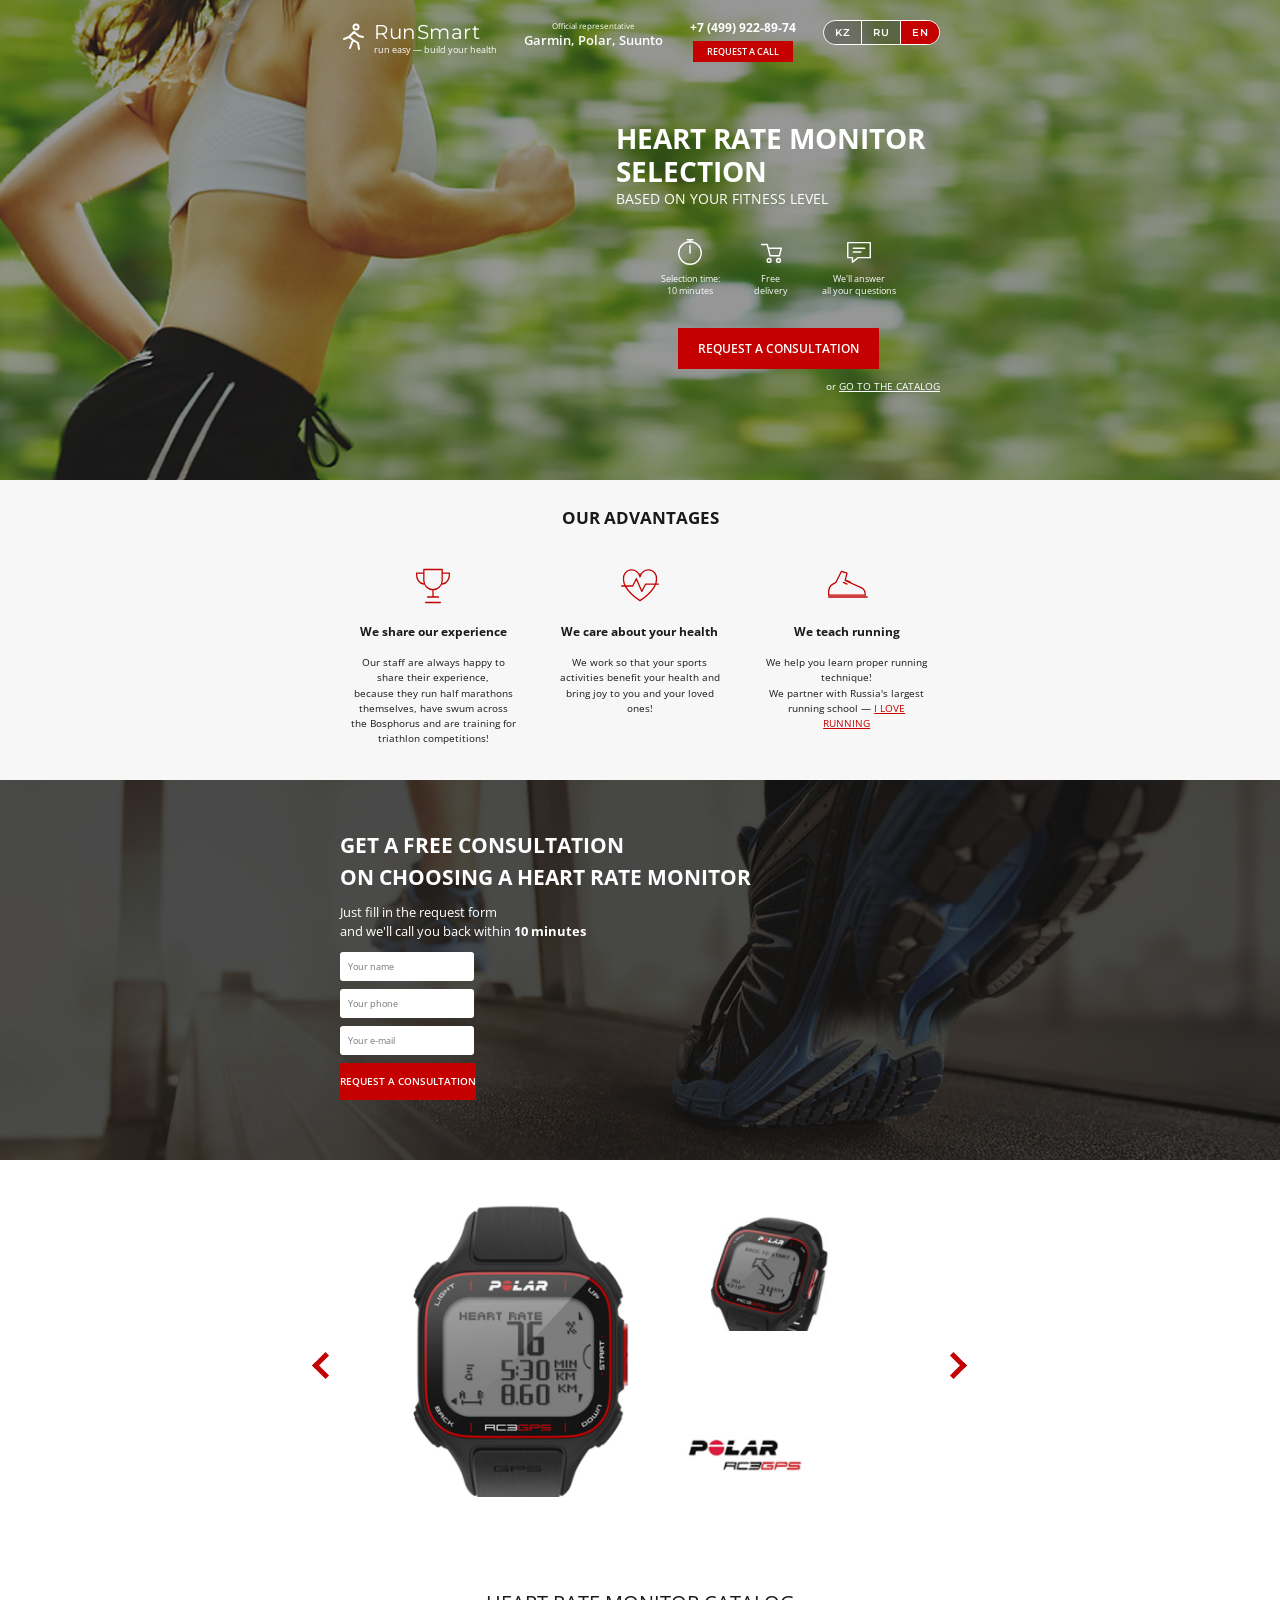
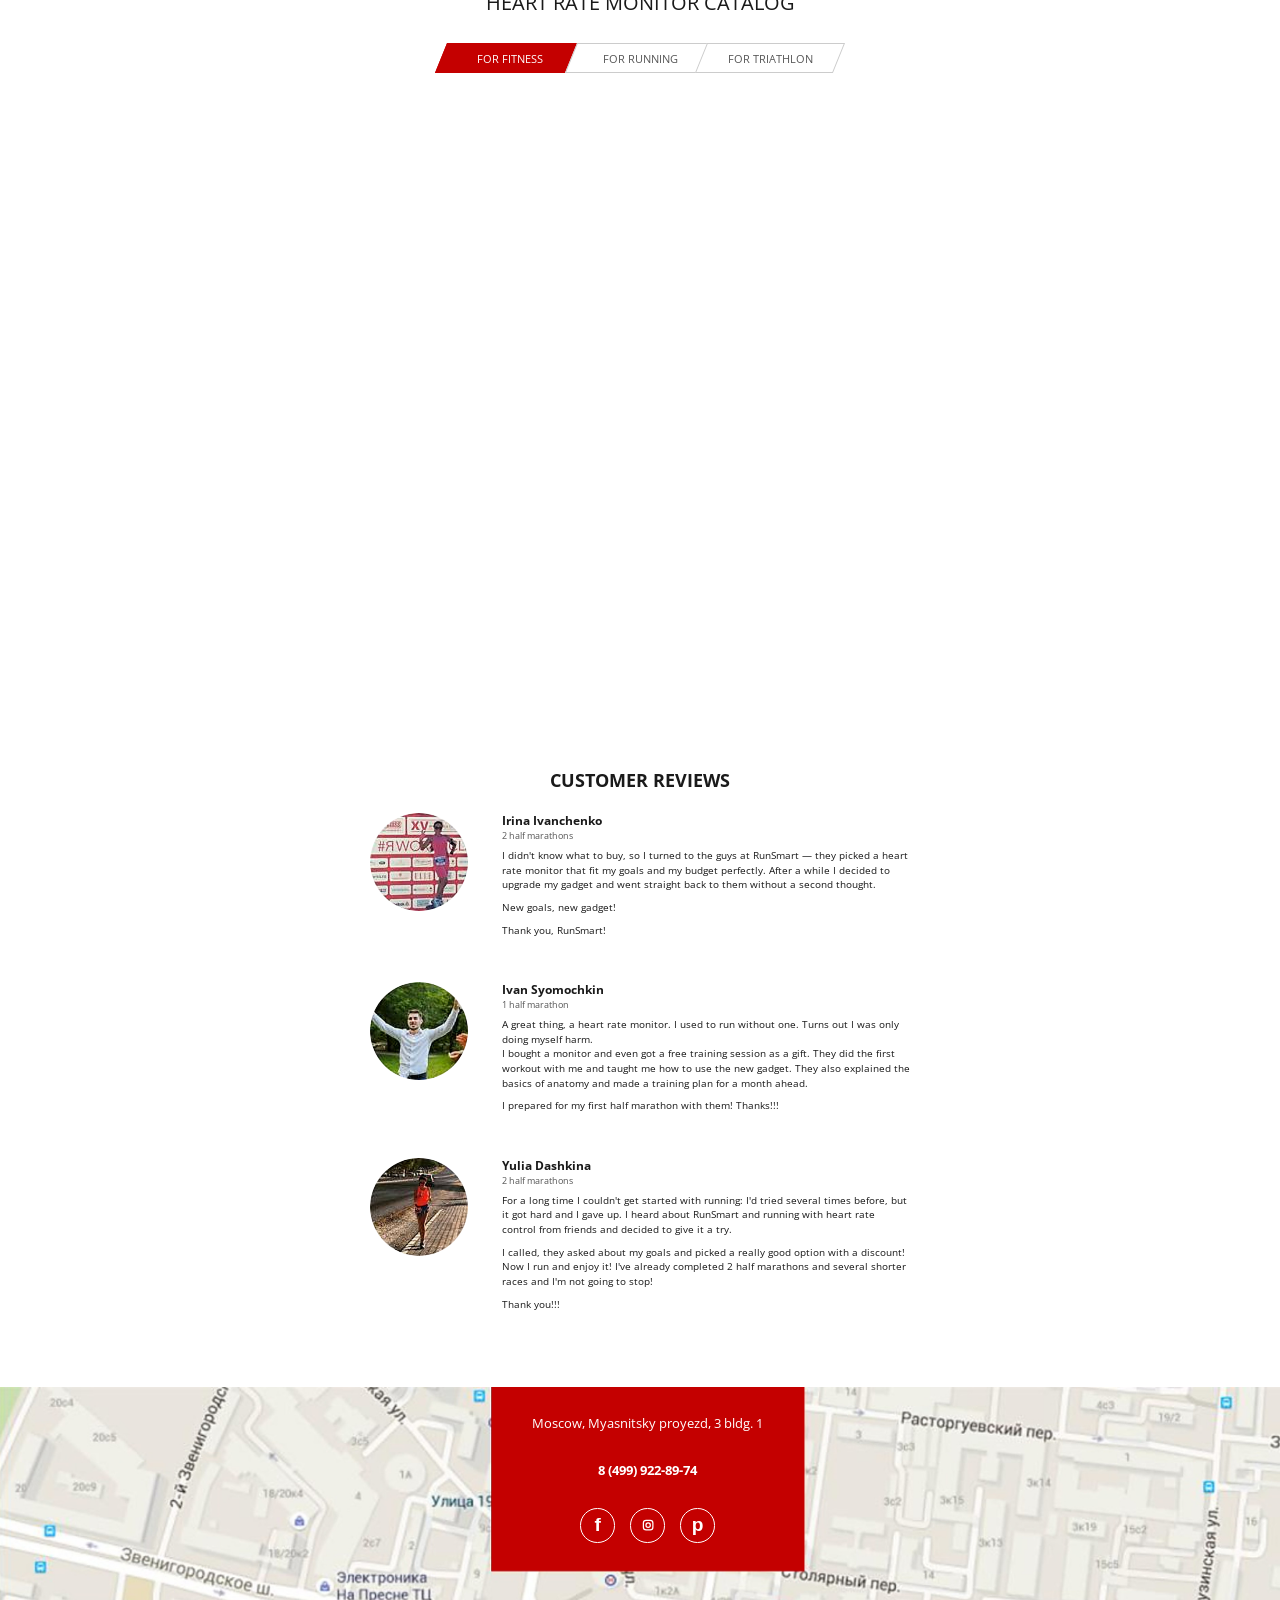
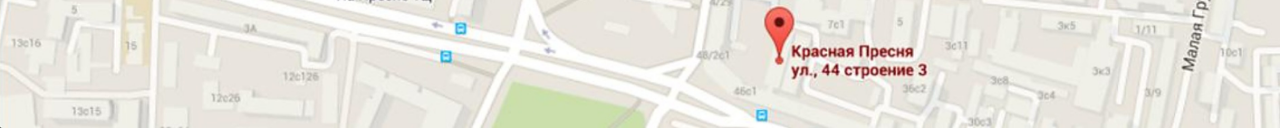
<file: index.html>
<!DOCTYPE html>
<html lang="ru">
<head>
<meta charset="UTF-8">
<meta name="viewport" content="width=device-width, initial-scale=1">
<title data-i18n="title">RunSmart — подбор пульсометра</title>
<link rel="preconnect" href="https://fonts.googleapis.com">
<link href="https://fonts.googleapis.com/css2?family=Montserrat:wght@400;600&family=Open+Sans:wght@400;600;700&display=swap" rel="stylesheet">
<link rel="stylesheet" href="style.css">
</head>
<body>

<!-- 1. HERO -->
<section class="hero">
  <header class="top container">
    <a class="logo" href="#"><svg width="26" height="30" viewBox="0 0 26 30" fill="none" stroke="#fff" stroke-width="2" stroke-linecap="round"><circle cx="16" cy="4" r="2.5"/><path d="M14 9l-5 5 4 3-3 8M14 9l5 4 4 1M13 17l5 3 1 6M9 14l-5 2"/></svg>
      <span><b>RunSmart</b><small data-i18n="slogan">бегай легко - укрепляй здоровье</small></span></a>
    <div class="rep"><small data-i18n="rep">Официальный представитель</small><b>Garmin, Polar, Suunto</b></div>
    <div class="call"><b>+7 (499) 922-89-74</b><button type="button" class="btn btn-xs" data-open="callBtn" data-i18n="callBtn">Заказать звонок</button></div>
    <div class="lang" id="lang" role="group" aria-label="Language / Тіл / Язык">
      <button type="button" data-lang="kz" lang="kk" title="Қазақша">KZ</button>
      <button type="button" data-lang="ru" lang="ru" title="Русский">RU</button>
      <button type="button" data-lang="en" lang="en" title="English">EN</button>
    </div>
  </header>

  <div class="hero-body">
    <h1 data-i18n="h1">Подбор пульсометра</h1>
    <p class="sub" data-i18n="sub">с учётом вашего уровня подготовки</p>
    <ul class="perks">
      <li><svg viewBox="0 0 32 32"><circle cx="16" cy="17" r="12"/><path d="M16 17V9M13 3h6M16 3v2"/></svg><span data-i18n-html="perk1">Время подбора:<br>10 минут</span></li>
      <li><svg viewBox="0 0 32 32"><path d="M6 8h6l3 12h10l2-8H13"/><circle cx="14" cy="25" r="2"/><circle cx="24" cy="25" r="2"/></svg><span data-i18n-html="perk2">Бесплатная<br>доставка</span></li>
      <li><svg viewBox="0 0 32 32"><path d="M4 6h24v16H15l-6 5v-5H4z"/><path d="M10 12h12M10 16h8"/></svg><span data-i18n-html="perk3">Ответим<br>на все вопросы</span></li>
    </ul>
    <button type="button" class="btn btn-lg" data-open="consult" data-i18n="consult">Заказать консультацию</button>
    <p class="or" data-i18n-html="or">или <a href="#catalog">перейти в каталог</a></p>
  </div>
</section>

<!-- 2. ПРЕИМУЩЕСТВА -->
<section class="adv">
  <h2 data-i18n="advTitle">Наши преимущества</h2>
  <div class="adv-grid">
    <article>
      <svg viewBox="0 0 48 48"><path d="M14 6h20v12a10 10 0 0 1-20 0zM14 10H6c0 8 3 11 8 12M34 10h8c0 8-3 11-8 12M24 28v8M16 42h16M18 36h12"/></svg>
      <h3 data-i18n="adv1h">Делимся опытом</h3>
      <p data-i18n-html="adv1p">Наши сотрудники всегда готовы поделиться своим опытом,<br>так как сами бегают полумарафоны, переплыли Босфор, готовятся к соревнованиям по триатлону!</p>
    </article>
    <article>
      <svg viewBox="0 0 48 48"><path d="M24 40S6 29 6 17a9 9 0 0 1 18-3 9 9 0 0 1 18 3c0 12-18 23-18 23zM4 24h12l4-8 6 14 4-8h14"/></svg>
      <h3 data-i18n="adv2h">Заботимся о здоровье</h3>
      <p data-i18n="adv2p">Мы работаем для того, чтобы Ваши занятия спортом шли на пользу Вашему здоровью и были в радость Вам и Вашим близким!</p>
    </article>
    <article>
      <svg viewBox="0 0 48 48"><path d="M4 30c0-6 4-8 8-10l6-12 6 2-2 8 18 8c4 2 4 6 4 8H4zM4 36h42M20 20l4 2M24 18l4 2"/></svg>
      <h3 data-i18n="adv3h">Учим бегать</h3>
      <p data-i18n-html="adv3p">Помогаем с обучением правильной технике бега!<br>Дружим с крупнейшей школой бега в России - <a href="#">I LOVE RUNNING</a></p>
    </article>
  </div>
</section>

<!-- 3. ФОРМА -->
<section class="order" id="order">
  <div class="order-in">
    <h2 data-i18n-html="orderH">Получите бесплатную консультацию<br>по подбору пульсометра</h2>
    <p data-i18n-html="orderP">Просто заполните форму заявки<br>и мы перезвоним вам в течение <b>10 минут</b></p>
    <form id="form" novalidate>
      <input type="text" name="name" placeholder="Ваше имя" data-i18n-ph="phName" required>
      <input type="tel" name="phone" placeholder="Ваш телефон" data-i18n-ph="phPhone" required>
      <input type="email" name="email" placeholder="Ваш E-mail" data-i18n-ph="phEmail">
      <button class="btn btn-form" type="submit" data-i18n="consult">Заказать консультацию</button>
      <p class="msg" id="msg" role="status" hidden></p>
    </form>
  </div>
</section>

<!-- 4. КАТАЛОГ -->
<section class="catalog" id="catalog">
  <div class="slider">
    <button class="arrow" id="prev" aria-label="Назад" data-i18n-aria="prev"></button>
    <div class="viewport">
      <div class="track" id="track">
        <div class="slide"><img class="sm" src="img/slide1-main.png" alt="Polar RC3 GPS"><img class="ss" src="img/slide1-side.png" alt=""><img class="sl" src="img/polar-logo.png" alt="Polar RC3 GPS"></div>
        <div class="slide"><img class="sm" src="img/slide2-main.png" alt="Polar RC3 GPS"><img class="ss" src="img/slide2-side.png" alt=""><img class="sl" src="img/polar-logo.png" alt="Polar RC3 GPS"></div>
        <div class="slide"><img class="sm" src="img/slide3-main.png" alt="Polar RC3 GPS"><img class="ss" src="img/slide3-side.png" alt=""><img class="sl" src="img/polar-logo.png" alt="Polar RC3 GPS"></div>
      </div>
    </div>
    <button class="arrow" id="next" aria-label="Вперёд" data-i18n-aria="next"></button>
  </div>

  <h2 class="cat-title" data-i18n="catTitle">Каталог пульсометров</h2>
  <div class="tabs" id="tabs">
    <button class="tab active" data-cat="fitness"><span data-i18n="tabFitness">Для фитнеса</span></button>
    <button class="tab" data-cat="run"><span data-i18n="tabRun">Для бега</span></button>
    <button class="tab" data-cat="tri"><span data-i18n="tabTri">Для триатлона</span></button>
  </div>
  <div class="grid" id="grid"></div>
</section>

<!-- 5. ОТЗЫВЫ -->
<section class="reviews">
  <h2 data-i18n="revTitle">Отзывы клиентов</h2>
  <div class="rev-list">
    <article class="rev">
      <div class="ava a1"></div>
      <div><h4 data-i18n="r1name">Ирина Иванченко</h4><small data-i18n="r1sub">2 полумарафона</small>
        <p data-i18n="r1p1">Не знала, что себе купить - обратилась к ребятам из RunSmart - подобрали пульсометр, который подошёл именно под мои цели и финансовые возможности. Через некоторое время решила обновить гаджет - не раздумывая обратилась туда же.</p>
        <p data-i18n="r1p2">Новые цели - новый гаджет!</p><p data-i18n="r1p3">Спасибо, RunSmart!</p></div>
    </article>
    <article class="rev">
      <div class="ava a2"></div>
      <div><h4 data-i18n="r2name">Иван Сёмочкин</h4><small data-i18n="r2sub">1 полумарафон</small>
        <p data-i18n-html="r2p1">Крутая штука-пульсометр. Обычно без них бегал. Оказывается только хуже себе делал.<br>Купил пульсометр, ещё в подарок получил тренировку. Со мной вместе провели первую тренировку, научили пользоваться новым гаджетом. Также объяснили основы анатомии, составили план тренировок на месяц вперёд.</p>
        <p data-i18n="r2p2">С ними подготовился к своему первому полумарафону! Спасибо!!!</p></div>
    </article>
    <article class="rev">
      <div class="ava a3"></div>
      <div><h4 data-i18n="r3name">Юлия Дашкина</h4><small data-i18n="r3sub">2 полумарафона</small>
        <p data-i18n="r3p1">Долго не могла начать бегать, т.к. до этого несколько раз начинала, но становилось тяжело и я бросала. От друзей услышала о RunSmart и о беге с контролем пульса и решила попробовать.</p>
        <p data-i18n="r3p2">Позвонила, ребята поинтересовались моими целями и подобрали очень интересный вариант со скидкой! Теперь бегаю и наслаждаюсь бегом! Пробежала уже 2 полумарафона и несколько более коротких забегов и не намерена останавливаться!</p><p data-i18n="r3p3">Спасибо!!!</p></div>
    </article>
  </div>
</section>

<!-- 6. КОНТАКТЫ / КАРТА -->
<section class="map">
  <iframe class="map-frame" src="https://www.google.com/maps?q=%D0%9C%D0%BE%D1%81%D0%BA%D0%B2%D0%B0%2C+%D1%83%D0%BB.+%D0%9A%D1%80%D0%B0%D1%81%D0%BD%D0%B0%D1%8F+%D0%9F%D1%80%D0%B5%D1%81%D0%BD%D1%8F%2C+44%D1%813&hl=ru&z=16&output=embed" loading="lazy" referrerpolicy="no-referrer-when-downgrade" title="Карта: RunSmart" data-i18n-title="mapTitle"></iframe>
  <div class="map-card">
    <p data-i18n="address">Москва, Мясницкий проезд, д.3с1</p>
    <b>8 (499) 922-89-74</b>
    <div class="soc">
      <a href="#" aria-label="Facebook">f</a>
      <a href="#" aria-label="Instagram"><svg viewBox="0 0 24 24"><rect x="5" y="5" width="14" height="14" rx="4"/><circle cx="12" cy="12" r="3.2"/></svg></a>
      <a href="#" aria-label="Pinterest">p</a>
    </div>
  </div>
</section>

<div class="modal" id="modal" hidden>
  <div class="modal-box" role="dialog" aria-modal="true" aria-labelledby="mt">
    <button class="modal-x" id="mx" aria-label="Закрыть" data-i18n-aria="close">&times;</button>
    <h3 id="mt">Заказать консультацию</h3>
    <p id="mp">Оставьте контакты — мы перезвоним в течение 10 минут</p>
    <form id="mform" novalidate>
      <input type="text" name="name" placeholder="Ваше имя" data-i18n-ph="phName" required>
      <input type="tel" name="phone" placeholder="Ваш телефон" data-i18n-ph="phPhone" required>
      <input type="email" name="email" placeholder="Ваш E-mail" data-i18n-ph="phEmail">
      <input type="hidden" name="topic">
      <button class="btn btn-form" type="submit" data-i18n="consult">Заказать консультацию</button>
      <p class="msg" id="mmsg" role="status" hidden></p>
    </form>
  </div>
</div>

<button class="to-top" id="toTop" type="button" aria-label="Наверх" data-i18n-aria="toTop"></button>
<script src="i18n.js"></script>
<script src="script.js"></script>
</body>
</html>
</file>
<file: style.css>
:root{--red:#c40000;--dark:#1a1a1a;--bg:#f7f7f7;--w:600px}
html{scroll-behavior:smooth}
*{box-sizing:border-box;margin:0;padding:0}
body{font-family:'Open Sans',Arial,sans-serif;color:var(--dark);font-size:14px;line-height:1.4}
a{color:inherit}
h2{font-weight:700;font-size:22px;text-transform:uppercase;text-align:center}
.container{max-width:var(--w);margin:0 auto}
.btn{display:inline-block;white-space:nowrap;background:var(--red);color:#fff;text-transform:uppercase;text-decoration:none;border:0;cursor:pointer;font:600 12px 'Open Sans',sans-serif;transition:background .2s}
.btn:hover{background:#9c0000}
.btn-xs{padding:4px 14px;font-size:9px}
.btn-lg{padding:12px 0;width:136px;width:auto;min-width:135px;padding:12px 20px}
.btn-form{width:100%;padding:12px;margin-top:10px}

/* HERO */
.hero{background:#5d8a2f url(img/hero.jpg) center top/cover;color:#fff;min-height:480px;padding:20px 20px 60px;position:relative}
.top{display:flex;justify-content:space-between;align-items:flex-start;gap:20px;font-size:10px}
.logo{display:flex;gap:8px;align-items:center;text-decoration:none}
.logo b{display:block;font:400 20px 'Montserrat',sans-serif;letter-spacing:.5px}
.logo small{font-size:9px;display:block}
.rep{text-align:center}.rep small{display:block;font-size:8px}.rep b{font-size:13px;font-weight:600}
.call{text-align:center}.call b{display:block;font-size:12px;margin-bottom:4px}
.hero-body{max-width:var(--w);margin:60px auto 0;text-align:center;padding-left:calc(var(--w)*.46)}
.hero-body h1{font-size:28px;text-transform:uppercase;font-weight:700;text-align:left;line-height:1.2}
.sub{text-transform:uppercase;font-size:14px;text-align:left;margin-bottom:28px}
.perks{list-style:none;display:flex;gap:34px;justify-content:center;font-size:9px;margin-bottom:30px}
.perks svg{display:block;margin:0 auto 6px;width:30px;height:30px;fill:none;stroke:#fff;stroke-width:1.5;stroke-linecap:round;stroke-linejoin:round}
.or{font-size:10px;margin-top:10px;text-align:right}.or a{text-transform:uppercase}

/* ПРЕИМУЩЕСТВА */
.adv{background:var(--bg);padding:26px 20px 34px}
.adv h2{font-size:17px;margin-bottom:34px}
.adv-grid{max-width:var(--w);margin:0 auto;display:grid;grid-template-columns:repeat(3,1fr);gap:20px;text-align:center}
.adv article{padding:0 10px}
.adv svg{width:44px;height:44px;fill:none;stroke:var(--red);stroke-width:1.4;stroke-linecap:round;stroke-linejoin:round}
.adv h3{font-size:12px;margin:12px 0 14px}
.adv p{font-size:9.5px;line-height:1.6}
.adv p a{color:var(--red)}

/* ФОРМА */
.order{background:#222 url(img/form-bg.jpg) center/cover;color:#fff;padding:50px 20px 60px}
.order-in{max-width:var(--w);margin:0 auto}
.order h2{text-align:left;font-size:21px;line-height:1.5;margin-bottom:10px}
.order p{font-size:13px;margin-bottom:12px}
#form{width:136px}
#form input{width:134px;display:block;margin-bottom:8px;padding:8px 8px;border:0;border-radius:3px;font:400 9px 'Open Sans',sans-serif}
#form .btn-form{width:136px;margin-top:0;font-size:9.5px;padding:12px 0}
.msg{margin-top:10px;font-size:11px!important;width:260px;line-height:1.4}.msg.err{color:#ff9d9d}.msg.ok{color:#b6f5b6}

/* КАТАЛОГ */
.catalog{background:#fff;padding:40px 20px 40px}
.slider{max-width:660px;margin:0 auto 56px;display:flex;align-items:center;justify-content:space-between;gap:6px}
.viewport{width:594px;max-width:100%;overflow:hidden}
.track{display:flex;transition:transform .55s cubic-bezier(.65,0,.25,1)}
.slide{flex:0 0 100%;position:relative;height:333px}
.slide .sm{position:absolute;left:58px;top:2px;width:236px;height:auto}
.slide .ss{position:absolute;left:366px;top:14px;width:128px;height:auto}
.slide .sl{position:absolute;left:338px;top:232px;width:130px;height:auto}
.arrow{flex:0 0 28px;height:40px;background:none;border:0;cursor:pointer;position:relative}
.arrow:before{content:"";position:absolute;top:10px;left:6px;width:14px;height:14px;border:solid var(--red);border-width:0 0 5px 5px;transform:rotate(45deg)}
#next:before{border-width:5px 5px 0 0;transform:rotate(45deg);left:2px}
.arrow:hover:before{border-color:#8f0000}
.cat-title{font-weight:400;font-size:20px;margin-bottom:26px}
.tabs{display:flex;justify-content:center;margin-bottom:30px}
.tab{background:#fff;border:1px solid #ccc;color:#555;font:400 11px 'Open Sans',sans-serif;text-transform:uppercase;width:138px;height:30px;margin:0 -4px;transform:skewX(-22deg);cursor:pointer}
.tab span{display:inline-block;transform:skewX(22deg)}
.tab.active{background:var(--red);border-color:var(--red);color:#fff}
.grid{display:grid;grid-template-columns:repeat(3,186px);gap:14px;justify-content:center;max-width:var(--w);margin:0 auto}

.flip{perspective:1000px}
.inner{display:grid;height:100%;position:relative;transform-style:preserve-3d;transition:transform .7s cubic-bezier(.4,.1,.2,1)}
.flip.turned .inner{transform:rotateY(180deg)}
.inner>.card{grid-area:1/1;backface-visibility:hidden;-webkit-backface-visibility:hidden;background:#fff}
.inner>.card.back{transform:rotateY(180deg)}
.card{border:1px solid #ddd;min-height:274px;height:100%;padding:12px 12px 10px;text-align:center;display:flex;flex-direction:column}
.card .pic{height:128px;width:116px;background:center/contain no-repeat;margin:0 auto 12px}
.card h4{font:600 11px 'Montserrat',sans-serif;margin-bottom:10px}
.card p{font-size:10px;line-height:1.7;margin-bottom:6px}
.card a{color:var(--red);font-size:9px;text-transform:uppercase}
.card .foot{margin-top:auto;border-top:1px solid #eee;padding-top:8px;display:flex;justify-content:space-between;align-items:center;text-align:left}
.old{display:block;text-decoration:line-through;font-size:9px;color:#666}
.new{font-weight:700;font-size:13px}
.card .btn{font-size:10px;padding:0;width:82px;height:24px}
.card.back{justify-content:flex-start;text-align:left}
.card.back ul{list-style:none;font-size:9.5px;line-height:1.4;margin-bottom:auto}
.card.back li{padding-left:10px;position:relative;margin-bottom:4px}
.card.back li:before{content:"";position:absolute;left:0;top:4px;width:4px;height:4px;background:var(--red)}
.card.back .back-link{text-align:center;margin:4px 0 8px}

/* ОТЗЫВЫ */
.reviews{padding:20px 20px 30px}
.reviews h2{font-size:18px;margin-bottom:20px}
.rev-list{max-width:540px;margin:0 auto}
.rev{display:flex;gap:34px;margin-bottom:36px}
.ava{flex:0 0 98px;height:98px;border-radius:50%;background:#aaa center/cover no-repeat}
.a1{background-image:url(img/ava1.jpg)}.a2{background-image:url(img/ava2.jpg)}.a3{background-image:url(img/ava3.jpg)}
.rev h4{font-size:12px}
.rev small{font-size:9px;color:#555;display:block;margin-bottom:6px}
.rev p{font-size:9.5px;line-height:1.55;margin-bottom:8px}

/* КАРТА */
.map{background:url(img/map.jpg) center/100% 100% no-repeat;aspect-ratio:1884/502;min-height:300px;position:relative}
.map-card{position:absolute;left:38.4%;top:0;width:24.4%;height:53.8%;min-width:250px;background:var(--red);color:#fff;text-align:center;display:flex;flex-direction:column;justify-content:center;align-items:center;gap:clamp(14px,2.2vw,34px);padding:0 10px}
.map-card p{font-size:clamp(11px,1.05vw,15px);margin:0}
.map-card b{font-size:clamp(11px,1.05vw,15px);display:block;margin:0}
.soc{display:flex;justify-content:center;gap:clamp(10px,1.2vw,20px)}
.soc a{width:clamp(30px,2.7vw,50px);height:clamp(30px,2.7vw,50px);border:1.5px solid #fff;border-radius:50%;color:#fff;text-decoration:none;display:grid;place-items:center;font:600 clamp(14px,1.5vw,24px) Arial}
.soc svg{width:50%;height:50%;fill:none;stroke:#fff;stroke-width:1.8}

/* ПЕРЕКЛЮЧАТЕЛЬ ЯЗЫКА / ТІЛ АУЫСТЫРҒЫШ */
.lang{display:flex;border:1.5px solid #fff;border-radius:16px;overflow:hidden;align-self:flex-start}
.lang button{background:rgba(0,0,0,.25);color:#fff;border:0;padding:5px 11px;font:600 10px 'Montserrat',sans-serif;letter-spacing:.5px;cursor:pointer;transition:background .2s}
.lang button+button{border-left:1.5px solid #fff}
.lang button:hover{background:rgba(196,0,0,.7)}
.lang button.on{background:var(--red)}
.lang button:focus-visible{outline:2px solid #fff;outline-offset:-3px}

/* МОБИЛЬНАЯ ВЕРСИЯ */
@media(max-width:800px){
  .top{flex-wrap:wrap;justify-content:center}
  .hero-body{padding:0;margin-top:40px}.hero-body h1,.sub{text-align:center}
  .perks{gap:16px}.or{text-align:center}
  .adv-grid{grid-template-columns:1fr}
  .order-in{padding:0}
  .grid{grid-template-columns:repeat(auto-fit,186px)}
  .slider{zoom:.58}
  .rev{flex-direction:column;align-items:center;text-align:center;gap:10px}
  .map{background-size:cover;background-position:60% center;aspect-ratio:auto;min-height:380px}.map-card{left:50%;transform:translateX(-50%);height:190px}}

.card .pic{transition:opacity .2s}
.tab:focus-visible,.btn:focus-visible,input:focus-visible{outline:2px solid var(--red);outline-offset:2px}
input:focus{box-shadow:0 0 0 2px rgba(196,0,0,.5)}
input.bad{box-shadow:0 0 0 2px #ff5a5a}
/* всплывающая форма */
.modal{position:fixed;inset:0;background:rgba(0,0,0,.65);display:flex;align-items:center;justify-content:center;padding:20px;z-index:50}
.modal[hidden]{display:none}
.modal-box{background:#fff;width:100%;max-width:320px;padding:28px 26px 26px;position:relative}
.modal-box h3{font-size:15px;text-transform:uppercase;margin-bottom:6px}
.modal-box p{font-size:11px;margin-bottom:14px}
.modal-box input{width:100%;display:block;margin-bottom:8px;padding:10px;border:1px solid #ccc;border-radius:3px;font:400 12px 'Open Sans',sans-serif}
.modal-box .btn-form{width:100%;padding:12px;margin-top:4px}
.modal-box .msg{width:auto;color:#333}.modal-box .msg.err{color:#c40000}.modal-box .msg.ok{color:#1a7f1a}
.modal-x{position:absolute;top:6px;right:12px;background:none;border:0;font-size:26px;cursor:pointer;color:#666}

@media(prefers-reduced-motion:reduce){.inner{transition:none}}
/* карта: настоящая, двигается мышью/пальцем; картинка — запасной фон */
.map-frame{position:absolute;inset:0;width:100%;height:100%;border:0;z-index:1}
.map-card{z-index:2}
/* кнопка «наверх» */
.to-top{position:fixed;right:22px;bottom:22px;width:46px;height:46px;border-radius:50%;background:var(--red);border:0;cursor:pointer;z-index:40;opacity:0;visibility:hidden;transform:translateY(10px);transition:opacity .3s,transform .3s,visibility .3s,background .2s;box-shadow:0 2px 8px rgba(0,0,0,.3)}
.to-top.show{opacity:1;visibility:visible;transform:none}
.to-top:hover{background:#8f0000}
.to-top:before{content:"";position:absolute;left:16px;top:19px;width:12px;height:12px;border:solid #fff;border-width:3px 0 0 3px;transform:rotate(45deg)}
</file>
